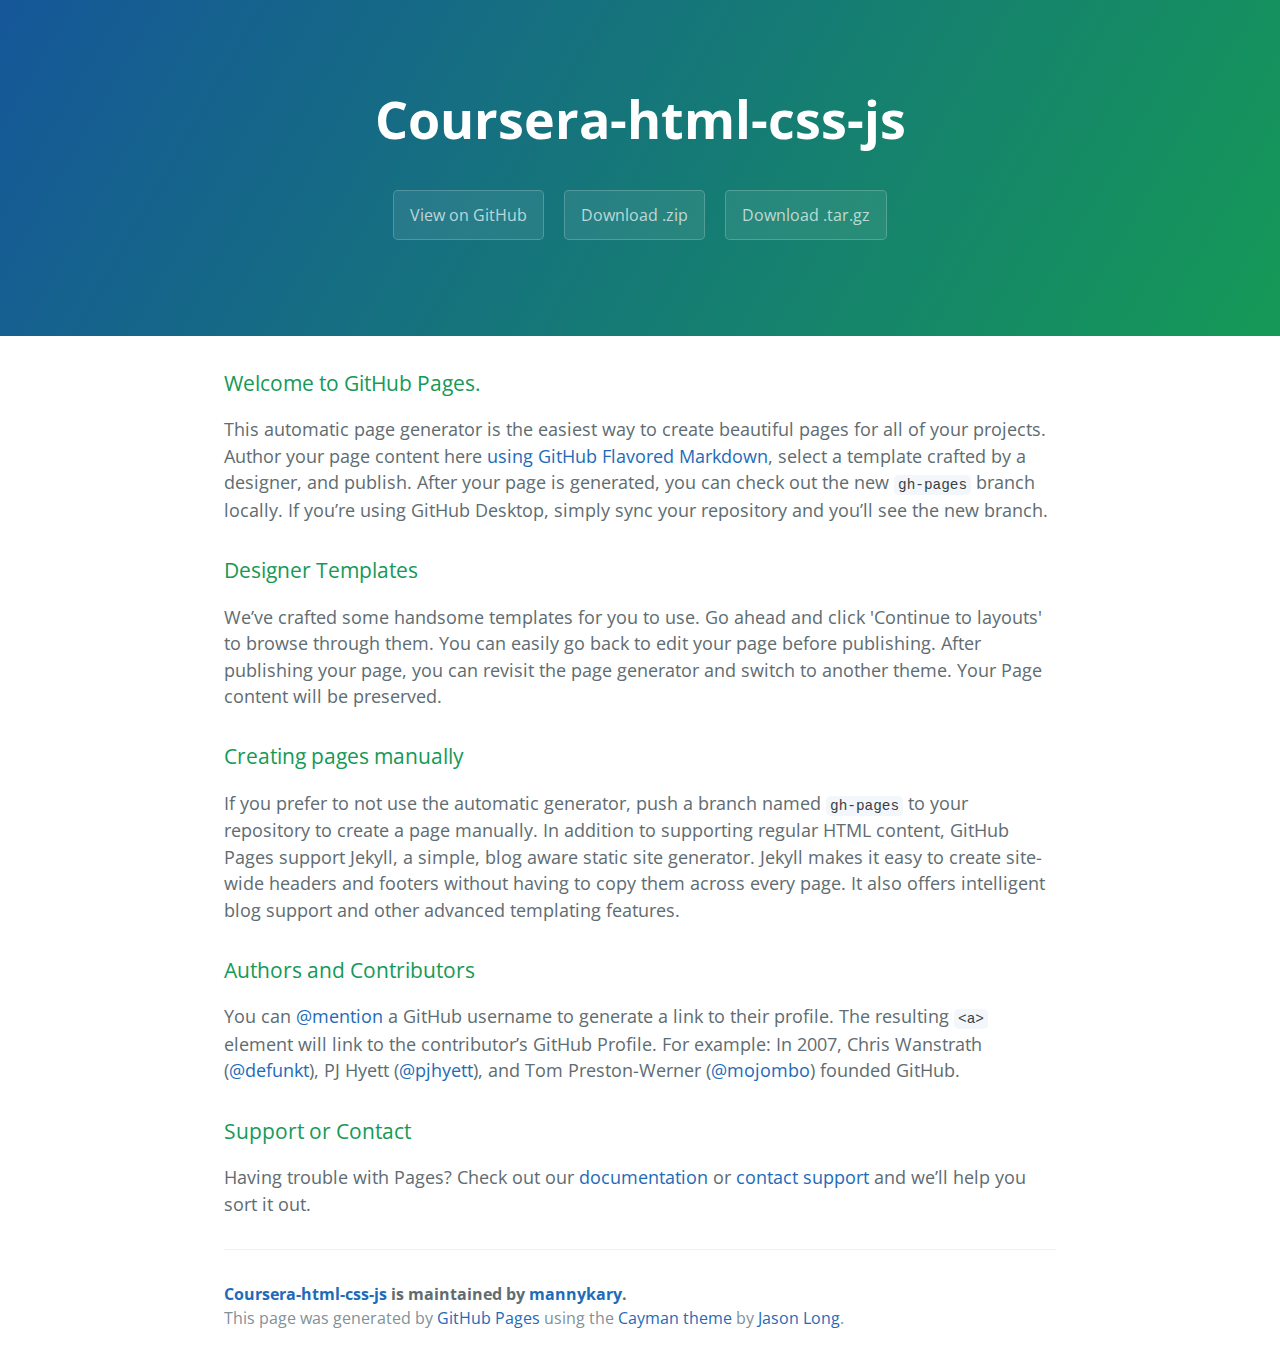
<file: index.html>
<!DOCTYPE html>
<html lang="en-us">
  <head>
    <meta charset="UTF-8">
    <title>Coursera-html-css-js by mannykary</title>
    <meta name="viewport" content="width=device-width, initial-scale=1">
    <link rel="stylesheet" type="text/css" href="stylesheets/normalize.css" media="screen">
    <link href='https://fonts.googleapis.com/css?family=Open+Sans:400,700' rel='stylesheet' type='text/css'>
    <link rel="stylesheet" type="text/css" href="stylesheets/stylesheet.css" media="screen">
    <link rel="stylesheet" type="text/css" href="stylesheets/github-light.css" media="screen">
  </head>
  <body>
    <section class="page-header">
      <h1 class="project-name">Coursera-html-css-js</h1>
      <h2 class="project-tagline"></h2>
      <a href="https://github.com/mannykary/coursera-html-css-js" class="btn">View on GitHub</a>
      <a href="https://github.com/mannykary/coursera-html-css-js/zipball/master" class="btn">Download .zip</a>
      <a href="https://github.com/mannykary/coursera-html-css-js/tarball/master" class="btn">Download .tar.gz</a>
    </section>

    <section class="main-content">
      <h3>
<a id="welcome-to-github-pages" class="anchor" href="#welcome-to-github-pages" aria-hidden="true"><span aria-hidden="true" class="octicon octicon-link"></span></a>Welcome to GitHub Pages.</h3>

<p>This automatic page generator is the easiest way to create beautiful pages for all of your projects. Author your page content here <a href="https://guides.github.com/features/mastering-markdown/">using GitHub Flavored Markdown</a>, select a template crafted by a designer, and publish. After your page is generated, you can check out the new <code>gh-pages</code> branch locally. If you’re using GitHub Desktop, simply sync your repository and you’ll see the new branch.</p>

<h3>
<a id="designer-templates" class="anchor" href="#designer-templates" aria-hidden="true"><span aria-hidden="true" class="octicon octicon-link"></span></a>Designer Templates</h3>

<p>We’ve crafted some handsome templates for you to use. Go ahead and click 'Continue to layouts' to browse through them. You can easily go back to edit your page before publishing. After publishing your page, you can revisit the page generator and switch to another theme. Your Page content will be preserved.</p>

<h3>
<a id="creating-pages-manually" class="anchor" href="#creating-pages-manually" aria-hidden="true"><span aria-hidden="true" class="octicon octicon-link"></span></a>Creating pages manually</h3>

<p>If you prefer to not use the automatic generator, push a branch named <code>gh-pages</code> to your repository to create a page manually. In addition to supporting regular HTML content, GitHub Pages support Jekyll, a simple, blog aware static site generator. Jekyll makes it easy to create site-wide headers and footers without having to copy them across every page. It also offers intelligent blog support and other advanced templating features.</p>

<h3>
<a id="authors-and-contributors" class="anchor" href="#authors-and-contributors" aria-hidden="true"><span aria-hidden="true" class="octicon octicon-link"></span></a>Authors and Contributors</h3>

<p>You can <a href="https://help.github.com/articles/basic-writing-and-formatting-syntax/#mentioning-users-and-teams" class="user-mention">@mention</a> a GitHub username to generate a link to their profile. The resulting <code>&lt;a&gt;</code> element will link to the contributor’s GitHub Profile. For example: In 2007, Chris Wanstrath (<a href="https://github.com/defunkt" class="user-mention">@defunkt</a>), PJ Hyett (<a href="https://github.com/pjhyett" class="user-mention">@pjhyett</a>), and Tom Preston-Werner (<a href="https://github.com/mojombo" class="user-mention">@mojombo</a>) founded GitHub.</p>

<h3>
<a id="support-or-contact" class="anchor" href="#support-or-contact" aria-hidden="true"><span aria-hidden="true" class="octicon octicon-link"></span></a>Support or Contact</h3>

<p>Having trouble with Pages? Check out our <a href="https://help.github.com/pages">documentation</a> or <a href="https://github.com/contact">contact support</a> and we’ll help you sort it out.</p>

      <footer class="site-footer">
        <span class="site-footer-owner"><a href="https://github.com/mannykary/coursera-html-css-js">Coursera-html-css-js</a> is maintained by <a href="https://github.com/mannykary">mannykary</a>.</span>

        <span class="site-footer-credits">This page was generated by <a href="https://pages.github.com">GitHub Pages</a> using the <a href="https://github.com/jasonlong/cayman-theme">Cayman theme</a> by <a href="https://twitter.com/jasonlong">Jason Long</a>.</span>
      </footer>

    </section>

  
  </body>
</html>
</file>
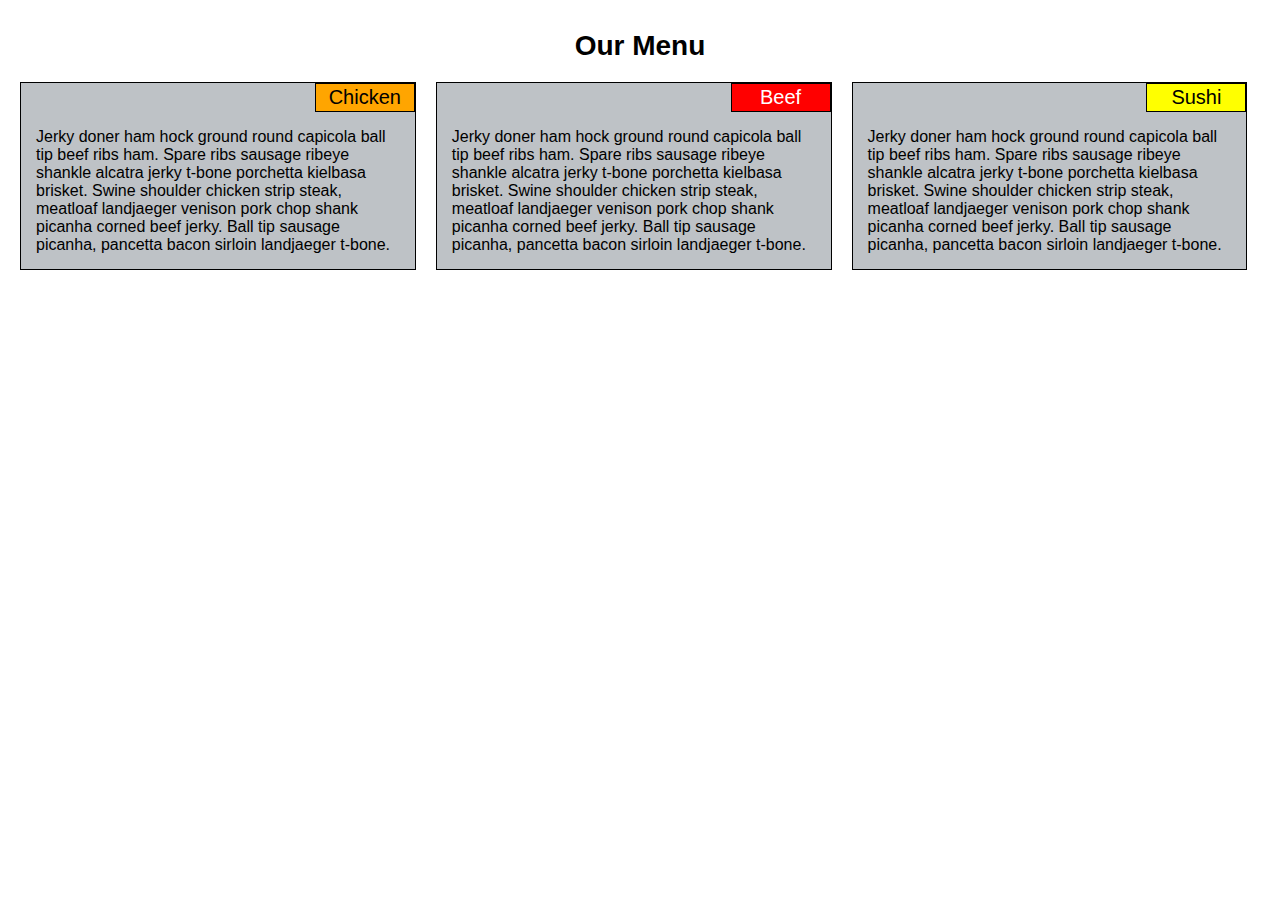
<file: module2-solution/index.html>
<!DOCTYPE html>
<html>
<head>
	<meta charset="utf-8">
	<meta name="viewport" content="width=device-width, initial-scale=1">
	<link rel="stylesheet" href="css/responsive.css">
	<title>Our Menu</title>
</head>
<body>
	<h1>Our Menu</h1>

	<div class="row">
		<div class="col-lg-4 col-md-6 col-sm-12">
			<div class="container">
				<div class="title" id="chicken">
					<span class="dark-text">Chicken</span>
				</div>
				<p>
					Jerky doner ham hock ground round capicola ball tip beef ribs ham. Spare ribs sausage ribeye shankle alcatra jerky t-bone porchetta kielbasa brisket. Swine shoulder chicken strip steak, meatloaf landjaeger venison pork chop shank picanha corned beef jerky. Ball tip sausage picanha, pancetta bacon sirloin landjaeger t-bone.
				</p>
			</div>
		</div>
		
		<div class="col-lg-4 col-md-6 col-sm-12">
			<div class="container">
				<div class="title" id="beef">
					<span class="light-text">Beef</span>
				</div>
				<p>
					Jerky doner ham hock ground round capicola ball tip beef ribs ham. Spare ribs sausage ribeye shankle alcatra jerky t-bone porchetta kielbasa brisket. Swine shoulder chicken strip steak, meatloaf landjaeger venison pork chop shank picanha corned beef jerky. Ball tip sausage picanha, pancetta bacon sirloin landjaeger t-bone.
				</p>
			</div>
		</div>
					<div class="col-lg-4 col-md-12 col-sm-12">
			<div class="container">
				<div class="title" id="sushi">
					<span class="dark-text">Sushi</span>
				</div>
				<p>
					Jerky doner ham hock ground round capicola ball tip beef ribs ham. Spare ribs sausage ribeye shankle alcatra jerky t-bone porchetta kielbasa brisket. Swine shoulder chicken strip steak, meatloaf landjaeger venison pork chop shank picanha corned beef jerky. Ball tip sausage picanha, pancetta bacon sirloin landjaeger t-bone.
				</p>
			</div>
		</div>
	</div>
</body>
</html>
</file>
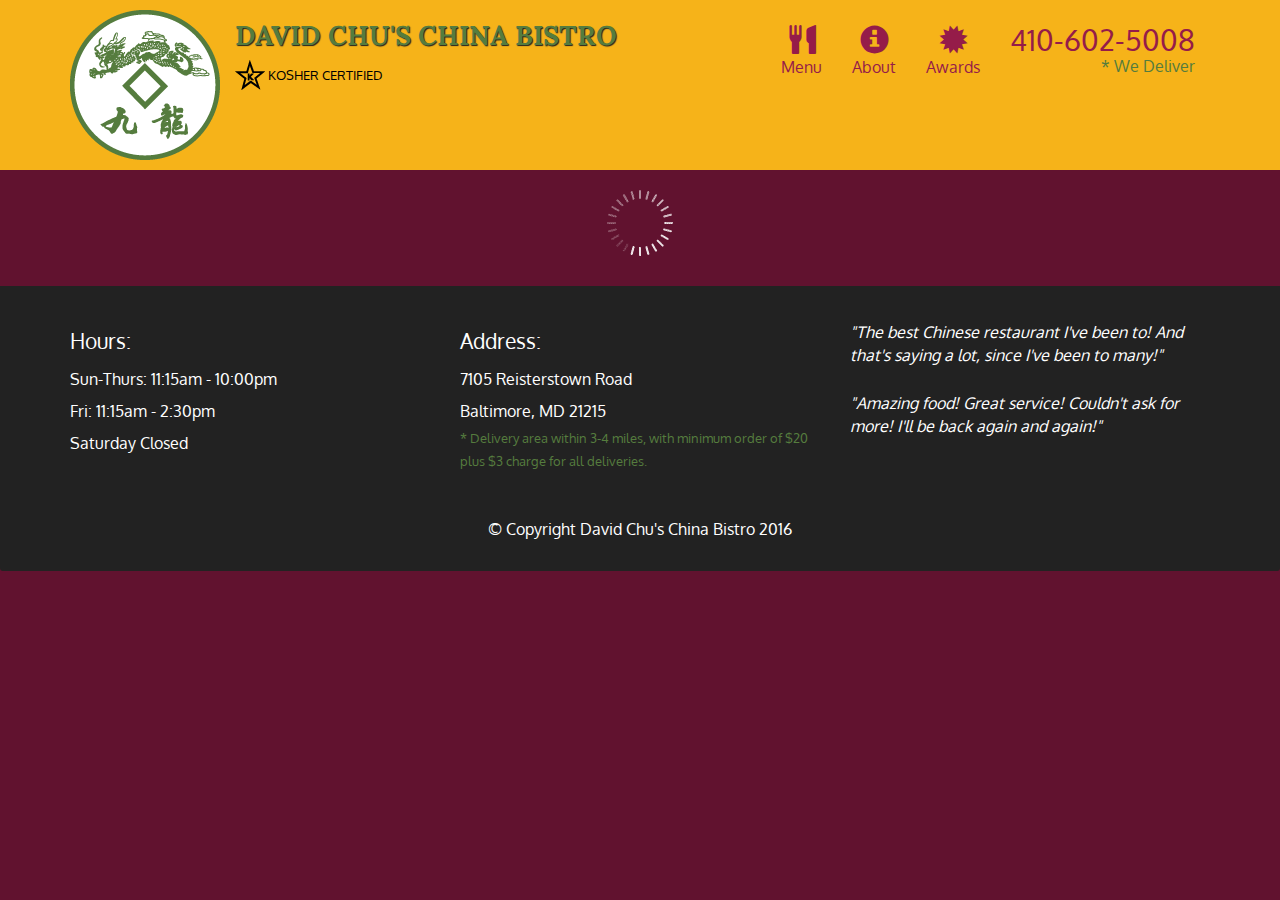
<file: module4-solution/index.html>
<!doctype html>
<html lang="en">
  <head>
    <meta charset="utf-8">
    <meta http-equiv="X-UA-Compatible" content="IE=edge">
    <meta name="viewport" content="width=device-width, initial-scale=1">
    <title>David Chu's China Bistro</title>
    <link rel="stylesheet" href="css/bootstrap.min.css">
    <link rel="stylesheet" href="css/styles.css">
    <link href='https://fonts.googleapis.com/css?family=Oxygen:400,300,700' rel='stylesheet' type='text/css'>
    <link href='https://fonts.googleapis.com/css?family=Lora' rel='stylesheet' type='text/css'>
  </head>
<body>
  <header>
    <nav id="header-nav" class="navbar navbar-default">
      <div class="container">
        <div class="navbar-header">
          <a href="index.html" class="pull-left visible-md visible-lg">
            <div id="logo-img" alt="Logo image"></div>
          </a>

          <div class="navbar-brand">
            <a href="index.html"><h1>David Chu's China Bistro</h1></a>
            <p>
              <img src="images/star-k-logo.png" alt="Kosher certification">
              <span>Kosher Certified</span>
            </p>
          </div>

          <button id="navbarToggle" type="button" class="navbar-toggle collapsed" data-toggle="collapse" data-target="#collapsable-nav" aria-expanded="false">
            <span class="sr-only">Toggle navigation</span>
            <span class="icon-bar"></span>
            <span class="icon-bar"></span>
            <span class="icon-bar"></span>
          </button>
        </div>
        
        <div id="collapsable-nav" class="collapse navbar-collapse">
           <ul id="nav-list" class="nav navbar-nav navbar-right">
            <li id="navHomeButton" class="visible-xs active">
              <a href="index.html">
                <span class="glyphicon glyphicon-home"></span> Home</a>
            </li>
            <li id="navMenuButton">
              <a href="#" onclick="$dc.loadMenuCategories();">
                <span class="glyphicon glyphicon-cutlery"></span><br class="hidden-xs"> Menu</a>
            </li>
            <li>
              <a href="#">
                <span class="glyphicon glyphicon-info-sign"></span><br class="hidden-xs"> About</a>
            </li>
            <li>
              <a href="#">
                <span class="glyphicon glyphicon-certificate"></span><br class="hidden-xs"> Awards</a>
            </li>
            <li id="phone" class="hidden-xs">
              <a href="tel:410-602-5008">
                <span>410-602-5008</span></a><div>* We Deliver</div>
            </li>
          </ul><!-- #nav-list -->
        </div><!-- .collapse .navbar-collapse -->
      </div><!-- .container -->
    </nav><!-- #header-nav -->
  </header>

  <div id="call-btn" class="visible-xs">
    <a class="btn" href="tel:410-602-5008">
    <span class="glyphicon glyphicon-earphone"></span>
    410-602-5008
    </a>
  </div>
  <div id="xs-deliver" class="text-center visible-xs">* We Deliver</div>

  <div id="main-content" class="container"></div>

  <footer class="panel-footer">
    <div class="container">
      <div class="row">
        <section id="hours" class="col-sm-4">
          <span>Hours:</span><br>
          Sun-Thurs: 11:15am - 10:00pm<br>
          Fri: 11:15am - 2:30pm<br>
          Saturday Closed
          <hr class="visible-xs">
        </section>
        <section id="address" class="col-sm-4">
          <span>Address:</span><br>
          7105 Reisterstown Road<br>
          Baltimore, MD 21215
          <p>* Delivery area within 3-4 miles, with minimum order of $20 plus $3 charge for all deliveries.</p>
          <hr class="visible-xs">
        </section>
        <section id="testimonials" class="col-sm-4">
          <p>"The best Chinese restaurant I've been to! And that's saying a lot, since I've been to many!"</p>
          <p>"Amazing food! Great service! Couldn't ask for more! I'll be back again and again!"</p>
        </section>
      </div>
      <div class="text-center">&copy; Copyright David Chu's China Bistro 2016</div>
    </div>
  </footer>

  <!-- jQuery (Bootstrap JS plugins depend on it) -->
  <script src="js/jquery-2.1.4.min.js"></script>
  <script src="js/bootstrap.min.js"></script>
  <script src="js/ajax-utils.js"></script>
  <script src="js/script.js"></script>
</body>
</html>
</file>
<file: stylesheets/stylesheet.css>
* {
  box-sizing: border-box; }

body {
  padding: 0;
  margin: 0;
  font-family: "Open Sans", "Helvetica Neue", Helvetica, Arial, sans-serif;
  font-size: 16px;
  line-height: 1.5;
  color: #606c71; }

a {
  color: #1e6bb8;
  text-decoration: none; }
  a:hover {
    text-decoration: underline; }

.btn {
  display: inline-block;
  margin-bottom: 1rem;
  color: rgba(255, 255, 255, 0.7);
  background-color: rgba(255, 255, 255, 0.08);
  border-color: rgba(255, 255, 255, 0.2);
  border-style: solid;
  border-width: 1px;
  border-radius: 0.3rem;
  transition: color 0.2s, background-color 0.2s, border-color 0.2s; }
  .btn + .btn {
    margin-left: 1rem; }

.btn:hover {
  color: rgba(255, 255, 255, 0.8);
  text-decoration: none;
  background-color: rgba(255, 255, 255, 0.2);
  border-color: rgba(255, 255, 255, 0.3); }

@media screen and (min-width: 64em) {
  .btn {
    padding: 0.75rem 1rem; } }

@media screen and (min-width: 42em) and (max-width: 64em) {
  .btn {
    padding: 0.6rem 0.9rem;
    font-size: 0.9rem; } }

@media screen and (max-width: 42em) {
  .btn {
    display: block;
    width: 100%;
    padding: 0.75rem;
    font-size: 0.9rem; }
    .btn + .btn {
      margin-top: 1rem;
      margin-left: 0; } }

.page-header {
  color: #fff;
  text-align: center;
  background-color: #159957;
  background-image: linear-gradient(120deg, #155799, #159957); }

@media screen and (min-width: 64em) {
  .page-header {
    padding: 5rem 6rem; } }

@media screen and (min-width: 42em) and (max-width: 64em) {
  .page-header {
    padding: 3rem 4rem; } }

@media screen and (max-width: 42em) {
  .page-header {
    padding: 2rem 1rem; } }

.project-name {
  margin-top: 0;
  margin-bottom: 0.1rem; }

@media screen and (min-width: 64em) {
  .project-name {
    font-size: 3.25rem; } }

@media screen and (min-width: 42em) and (max-width: 64em) {
  .project-name {
    font-size: 2.25rem; } }

@media screen and (max-width: 42em) {
  .project-name {
    font-size: 1.75rem; } }

.project-tagline {
  margin-bottom: 2rem;
  font-weight: normal;
  opacity: 0.7; }

@media screen and (min-width: 64em) {
  .project-tagline {
    font-size: 1.25rem; } }

@media screen and (min-width: 42em) and (max-width: 64em) {
  .project-tagline {
    font-size: 1.15rem; } }

@media screen and (max-width: 42em) {
  .project-tagline {
    font-size: 1rem; } }

.main-content :first-child {
  margin-top: 0; }
.main-content img {
  max-width: 100%; }
.main-content h1, .main-content h2, .main-content h3, .main-content h4, .main-content h5, .main-content h6 {
  margin-top: 2rem;
  margin-bottom: 1rem;
  font-weight: normal;
  color: #159957; }
.main-content p {
  margin-bottom: 1em; }
.main-content code {
  padding: 2px 4px;
  font-family: Consolas, "Liberation Mono", Menlo, Courier, monospace;
  font-size: 0.9rem;
  color: #383e41;
  background-color: #f3f6fa;
  border-radius: 0.3rem; }
.main-content pre {
  padding: 0.8rem;
  margin-top: 0;
  margin-bottom: 1rem;
  font: 1rem Consolas, "Liberation Mono", Menlo, Courier, monospace;
  color: #567482;
  word-wrap: normal;
  background-color: #f3f6fa;
  border: solid 1px #dce6f0;
  border-radius: 0.3rem; }
  .main-content pre > code {
    padding: 0;
    margin: 0;
    font-size: 0.9rem;
    color: #567482;
    word-break: normal;
    white-space: pre;
    background: transparent;
    border: 0; }
.main-content .highlight {
  margin-bottom: 1rem; }
  .main-content .highlight pre {
    margin-bottom: 0;
    word-break: normal; }
.main-content .highlight pre, .main-content pre {
  padding: 0.8rem;
  overflow: auto;
  font-size: 0.9rem;
  line-height: 1.45;
  border-radius: 0.3rem; }
.main-content pre code, .main-content pre tt {
  display: inline;
  max-width: initial;
  padding: 0;
  margin: 0;
  overflow: initial;
  line-height: inherit;
  word-wrap: normal;
  background-color: transparent;
  border: 0; }
  .main-content pre code:before, .main-content pre code:after, .main-content pre tt:before, .main-content pre tt:after {
    content: normal; }
.main-content ul, .main-content ol {
  margin-top: 0; }
.main-content blockquote {
  padding: 0 1rem;
  margin-left: 0;
  color: #819198;
  border-left: 0.3rem solid #dce6f0; }
  .main-content blockquote > :first-child {
    margin-top: 0; }
  .main-content blockquote > :last-child {
    margin-bottom: 0; }
.main-content table {
  display: block;
  width: 100%;
  overflow: auto;
  word-break: normal;
  word-break: keep-all; }
  .main-content table th {
    font-weight: bold; }
  .main-content table th, .main-content table td {
    padding: 0.5rem 1rem;
    border: 1px solid #e9ebec; }
.main-content dl {
  padding: 0; }
  .main-content dl dt {
    padding: 0;
    margin-top: 1rem;
    font-size: 1rem;
    font-weight: bold; }
  .main-content dl dd {
    padding: 0;
    margin-bottom: 1rem; }
.main-content hr {
  height: 2px;
  padding: 0;
  margin: 1rem 0;
  background-color: #eff0f1;
  border: 0; }

@media screen and (min-width: 64em) {
  .main-content {
    max-width: 64rem;
    padding: 2rem 6rem;
    margin: 0 auto;
    font-size: 1.1rem; } }

@media screen and (min-width: 42em) and (max-width: 64em) {
  .main-content {
    padding: 2rem 4rem;
    font-size: 1.1rem; } }

@media screen and (max-width: 42em) {
  .main-content {
    padding: 2rem 1rem;
    font-size: 1rem; } }

.site-footer {
  padding-top: 2rem;
  margin-top: 2rem;
  border-top: solid 1px #eff0f1; }

.site-footer-owner {
  display: block;
  font-weight: bold; }

.site-footer-credits {
  color: #819198; }

@media screen and (min-width: 64em) {
  .site-footer {
    font-size: 1rem; } }

@media screen and (min-width: 42em) and (max-width: 64em) {
  .site-footer {
    font-size: 1rem; } }

@media screen and (max-width: 42em) {
  .site-footer {
    font-size: 0.9rem; } }
</file>
<file: stylesheets/github-light.css>
/*
   Copyright 2014 GitHub Inc.

   Licensed under the Apache License, Version 2.0 (the "License");
   you may not use this file except in compliance with the License.
   You may obtain a copy of the License at

       http://www.apache.org/licenses/LICENSE-2.0

   Unless required by applicable law or agreed to in writing, software
   distributed under the License is distributed on an "AS IS" BASIS,
   WITHOUT WARRANTIES OR CONDITIONS OF ANY KIND, either express or implied.
   See the License for the specific language governing permissions and
   limitations under the License.

*/

.pl-c /* comment */ {
  color: #969896;
}

.pl-c1      /* constant, markup.raw, meta.diff.header, meta.module-reference, meta.property-name, support, support.constant, support.variable, variable.other.constant */,
.pl-s .pl-v /* string variable */ {
  color: #0086b3;
}

.pl-e  /* entity */,
.pl-en /* entity.name */ {
  color: #795da3;
}

.pl-s .pl-s1 /* string source */,
.pl-smi      /* storage.modifier.import, storage.modifier.package, storage.type.java, variable.other, variable.parameter.function */ {
  color: #333;
}

.pl-ent /* entity.name.tag */ {
  color: #63a35c;
}

.pl-k /* keyword, storage, storage.type */ {
  color: #a71d5d;
}

.pl-pds              /* punctuation.definition.string, string.regexp.character-class */,
.pl-s                /* string */,
.pl-s .pl-pse .pl-s1 /* string punctuation.section.embedded source */,
.pl-sr               /* string.regexp */,
.pl-sr .pl-cce       /* string.regexp constant.character.escape */,
.pl-sr .pl-sra       /* string.regexp string.regexp.arbitrary-repitition */,
.pl-sr .pl-sre       /* string.regexp source.ruby.embedded */ {
  color: #183691;
}

.pl-v /* variable */ {
  color: #ed6a43;
}

.pl-id /* invalid.deprecated */ {
  color: #b52a1d;
}

.pl-ii /* invalid.illegal */ {
  background-color: #b52a1d;
  color: #f8f8f8;
}

.pl-sr .pl-cce /* string.regexp constant.character.escape */ {
  color: #63a35c;
  font-weight: bold;
}

.pl-ml /* markup.list */ {
  color: #693a17;
}

.pl-mh        /* markup.heading */,
.pl-mh .pl-en /* markup.heading entity.name */,
.pl-ms        /* meta.separator */ {
  color: #1d3e81;
  font-weight: bold;
}

.pl-mq /* markup.quote */ {
  color: #008080;
}

.pl-mi /* markup.italic */ {
  color: #333;
  font-style: italic;
}

.pl-mb /* markup.bold */ {
  color: #333;
  font-weight: bold;
}

.pl-md /* markup.deleted, meta.diff.header.from-file */ {
  background-color: #ffecec;
  color: #bd2c00;
}

.pl-mi1 /* markup.inserted, meta.diff.header.to-file */ {
  background-color: #eaffea;
  color: #55a532;
}

.pl-mdr /* meta.diff.range */ {
  color: #795da3;
  font-weight: bold;
}

.pl-mo /* meta.output */ {
  color: #1d3e81;
}
</file>
<file: module2-solution/css/responsive.css>
* {
	box-sizing: border-box;
	margin: 0;
	padding: 0;
	font-family: 'Arial'
}

h1 {
	text-align: center;
	padding-top: 30px;
	font-size: 1.75em;
}
.row {
	padding: 10px;
}

.title {
	background-color: orange;
	position: absolute;
	top: 0;
	right: 0;
	border: 1px solid black;
	font-size: 1.25em;
}

#chicken {
	background-color: orange;
}

#beef {
	background-color: red;
}

#sushi {
	background-color: yellow;
}

#chicken, #beef, #sushi {
	width: 100px;
	text-align: center;
	padding: 2px;
}

.light-text {
	color: white;
}

.dark-text {
	color: black;
}

.container {
	background-color: #bec2c6	;
	position: relative;
	border: 1px solid black;
	padding: 15px;
	margin: 10px;
	padding-top: 45px;
}

/* Desktop devices */
@media (min-width: 992px) {
	.col-lg-1, .col-lg-2, .col-lg-3, .col-lg-4, .col-lg-5, .col-lg-6, .col-lg-7, .col-lg-8, .col-lg-9, .col-lg-10, .col-lg-11, .col-lg-12 {
		background-color: #fff;
		position: relative;
		float: left;
	}
	.col-lg-1 {
		width: 8.33%;
	}
	.col-lg-2 {
		width: 16.66%;
	}
	.col-lg-3 {
		width: 25%;
	}
	.col-lg-4 {
		width: 33%;
	}
	.col-lg-5 {
		width: 41.66%;
	}
	.col-lg-6 {
		width: 50%;
	}
	.col-lg-7 {
		width: 58.33%;
	}
	.col-lg-8 {
		width: 66.66%;
	}
	.col-lg-9 {
		width: 74.99%;
	}
	.col-lg-10 {
		width: 83.33%;
	}
	.col-lg-11 {
		width: 91.66%;
	}
	.col-lg-12 {
		width: 100%;
	}
}

/* Tablet devices */
@media (min-width: 768px) and (max-width: 991px) {
	.col-md-1, .col-md-2, .col-md-3, .col-md-4, .col-md-5, .col-md-6, .col-md-7, .col-md-8, .col-md-9, .col-md-10, .col-md-11, .col-md-12 {
		background-color: #fff;
		position: relative;
		float: left;
	}
	.col-md-1 {
		width: 8.33%;
	}
	.col-md-2 {
		width: 16.66%;
	}
	.col-md-3 {
		width: 25%;
	}
	.col-md-4 {
		width: 33%;
	}
	.col-md-5 {
		width: 41.66%;
	}
	.col-md-6 {
		width: 50%;
	}
	.col-md-7 {
		width: 58.33%;
	}
	.col-md-8 {
		width: 66.66%;
	}
	.col-md-9 {
		width: 74.99%;
	}
	.col-md-10 {
		width: 83.33%;
	}
	.col-md-11 {
		width: 91.66%;
	}
	.col-md-12 {
		width: 100%;
	}
}

/* Mobile devices */
@media (max-width: 767px) {
	.col-sm-1, .col-sm-2, .col-sm-3, .col-sm-4, .col-sm-5, .col-sm-6, .col-sm-7, .col-sm-8, .col-sm-9, .col-sm-10, .col-sm-11, .col-sm-12 {
		background-color: #fff;
		position: relative;
		float: left;
	}
	.col-sm-1 {
		width: 8.33%;
	}
	.col-sm-2 {
		width: 16.66%;
	}
	.col-sm-3 {
		width: 25%;
	}
	.col-sm-4 {
		width: 33%;
	}
	.col-sm-5 {
		width: 41.66%;
	}
	.col-sm-6 {
		width: 50%;
	}
	.col-sm-7 {
		width: 58.33%;
	}
	.col-sm-8 {
		width: 66.66%;
	}
	.col-sm-9 {
		width: 74.99%;
	}
	.col-sm-10 {
		width: 83.33%;
	}
	.col-sm-11 {
		width: 91.66%;
	}
	.col-sm-12 {
		width: 100%;
	}
}
</file>
<file: module4-solution/css/styles.css>
body {
  font-size: 16px;
  color: #fff;
  background-color: #61122f;
  font-family: 'Oxygen', sans-serif;
}

/** HEADER **/
#header-nav {
  background-color: #f6b319;
  border-radius: 0;
  border: 0;
}

#logo-img {
  background: url('../images/restaurant-logo_large.png') no-repeat;
  width: 150px;
  height: 150px;
  margin: 10px 15px 10px 0;
}

.navbar-brand {
  padding-top: 25px;
}
.navbar-brand h1 { /* Restaurant name */
  font-family: 'Lora', serif;
  color: #557c3e;
  font-size: 1.5em;
  text-transform: uppercase;
  font-weight: bold;
  text-shadow: 1px 1px 1px #222;
  margin-top: 0;
  margin-bottom: 0;
  line-height: .75;
}
.navbar-brand a:hover, .navbar-brand a:focus {
  text-decoration: none;
}
.navbar-brand p { /* Kosher cert */
  color: #000;
  text-transform: uppercase;
  font-size: .7em;
  margin-top: 15px;
}
.navbar-brand p span { /* Star-K */
  vertical-align: middle;
}

#nav-list {
  margin-top: 10px;
}
#nav-list a {
  color: #951C49;
  text-align: center;
}
#nav-list a:hover {
  background: #E7E7E7;
}
#nav-list a span {
  font-size: 1.8em;
}

#phone {
  margin-top: 5px;
}
#phone a { /* Phone number */
  text-align: right;
  padding-bottom: 0;
}
#phone div { /* We Deliver */
  color: #557c3e;
  text-align: right;
  padding-right: 15px;
}

.navbar-header button.navbar-toggle, .navbar-header .icon-bar {
  border: 1px solid #61122f;
}
.navbar-header button.navbar-toggle {
  clear: both;
  margin-top: -30px;
}
/* END HEADER */

/* FOOTER */
.panel-footer {
  margin-top: 30px;
  padding-top: 35px;
  padding-bottom: 30px;
  background-color: #222;
  border-top: 0;
}
.panel-footer div.row {
  margin-bottom: 35px;
}
#hours, #address {
  line-height: 2;
}
#hours > span, #address > span {
  font-size: 1.3em;
}
#address p {
  color: #557c3e;
  font-size: .8em;
  line-height: 1.8;
}
#testimonials {
  font-style: italic;
}
#testimonials p:nth-child(2) {
  margin-top: 25px;
}
/* END FOOTER */



/* HOME PAGE */
.container .jumbotron {
  box-shadow: 0 0 50px #3F0C1F;
  border: 2px solid #3F0C1F;
}

#menu-tile, #specials-tile, #map-tile {
  height: 250px;
  width: 100%;
  margin-bottom: 15px;
  position: relative;
  border: 2px solid #3F0C1F;
  overflow: hidden;
}
#menu-tile:hover, #specials-tile:hover, #map-tile:hover {
  box-shadow: 0 1px 5px 1px #cccccc;
}
#menu-tile {
  background: url('../images/menu-tile.jpg') no-repeat;
  background-position: center;
}
#specials-tile {
  background: url('../images/specials-tile.jpg') no-repeat;
  background-position: center;
}
#menu-tile span, #specials-tile span, #map-tile span {
  position: absolute;
  bottom: 0;
  right: 0;
  width: 100%;
  text-align: center;
  font-size: 1.6em;
  text-transform: uppercase;
  background-color: #000;
  color: #fff;
  opacity: .8;
}
/* END HOME PAGE */

/* MENU CATEGORIES PAGE */
.category-tile { 
  position: relative;
  border: 2px solid #3F0C1F;
  overflow: hidden;
  width: 200px;
  height: 200px;
  margin: 0 auto 15px;
}
.category-tile span {
  position: absolute;
  bottom: 0;
  right: 0;
  width: 100%;
  text-align: center;
  font-size: 1.2em;
  text-transform: uppercase;
  background-color: #000;
  color: #fff;
  opacity: .8;
}
.category-tile:hover {
  box-shadow: 0 1px 5px 1px #cccccc;
}

#menu-categories-title + div {
  margin-bottom: 50px;
}
/* END MENU CATEGORIES PAGE */

/* SINGLE CATEGORY PAGE */
.menu-item-tile {
  margin-bottom: 25px;
}
.menu-item-tile hr {
  width: 80%;
}
.menu-item-tile .menu-item-price {
  font-size: 1.1em;
  text-align: right;
  margin-top: -15px;
  margin-right: -15px;
}
.menu-item-tile .menu-item-price span {
  font-size: .6em;
}
.menu-item-photo {
  position: relative;
  border: 2px solid #3F0C1F; 
  overflow: hidden;
  padding: 0;
  margin-right: -15px;
  margin-left: auto;
  margin-bottom: 20px;
  max-width: 250px;
}
.menu-item-photo div {
  position: absolute;
  bottom: 0;
  right: 0;
  width: 80px;
  background-color: #557c3e;
  text-align: center;
}
.menu-item-description {
  padding-right: 30px;
}
h3.menu-item-title {
  margin: 0 0 10px;
}
.menu-item-details {
  font-size: .9em;
  font-style: italic;
}
/* END SINGLE CATEGORY PAGE */


/********** Large devices only **********/
@media (min-width: 1200px) {
  .container .jumbotron {
    background: url('../images/jumbotron_1200.jpg') no-repeat;
    height: 675px;
  }
}

/********** Medium devices only **********/
@media (min-width: 992px) and (max-width: 1199px) {
  /* Header */
  #logo-img {
    background: url('../images/restaurant-logo_medium.png') no-repeat;
    width: 100px;
    height: 100px;
    margin: 5px 5px 5px 0;
  }
  /* End Header */

  /* Home Page */
  .container .jumbotron {
    background: url('../images/jumbotron_992.jpg') no-repeat;
    height: 558px;
  }
  /* End Home Page */
}

/********** Small devices only **********/
@media (min-width: 768px) and (max-width: 991px) {
  /* Home Page */
  .container .jumbotron {
    background: url('../images/jumbotron_768.jpg') no-repeat;
    height: 432px;
  }
  /* End Home Page */
}

/********** Extra small devices only **********/
@media (max-width: 767px) {
  /* Header */
  .navbar-brand {
    padding-top: 10px;
    height: 80px;
  }
  .navbar-brand h1 { /* Restaurant name */
    padding-top: 10px;
    font-size: 5vw; /* 1vw = 1% of viewport width */
  }
  .navbar-brand p { /* Kosher cert */
    font-size: .6em;
    margin-top: 12px;
  }
  .navbar-brand p img { /* Star-K */
    height: 20px;
  }

  #collapsable-nav a { /* Collapsed nav menu text */
    font-size: 1.2em;
  }
  #collapsable-nav a span { /* Collapsed nav menu glyph */
    font-size: 1em;
    margin-right: 5px;
  }

  #call-btn > a {
    font-size: 1.5em;
    display: block;
    margin: 0 20px;
    padding: 10px;
    border: 2px solid #fff;
    background-color: #f6b319;
    color: #951c49;
  }
  #xs-deliver {
    margin-top: 5px;
    font-size: .7em;
    letter-spacing: .1em;
    text-transform: uppercase;
  }
  /* End Header */

  /* Footer */
  .panel-footer section {
    margin-bottom: 30px;
    text-align: center;
  }
  .panel-footer section:nth-child(3) {
    margin-bottom: 0; /* margin already exists on the whole row */
  }
  .panel-footer section hr {
    width: 50%;
  }
  /* End Footer */

  /* Home Page */
  .container .jumbotron {
    margin-top: 30px;
    padding: 0;
  }
  #menu-tile, #specials-tile {
    width: 360px;
    margin: 0 auto 15px;
  }

  .menu-item-photo {
    margin-right: auto;
  }
  .menu-item-tile .menu-item-price {
    text-align: center;
  }
  .menu-item-description {
    text-align: center;;
  }
}


/********** Super extra small devices Only :-) (e.g., iPhone 4) **********/
@media (max-width: 479px) {
  /* Header */
  .navbar-brand h1 { /* Restaurant name */
    padding-top: 5px;
    font-size: 6vw;
  }
  /* End Header */
  
  /* Home page */
  #menu-tile, #specials-tile {
    width: 280px;
    margin: 0 auto 15px;
  }

  .col-xxs-12 {
    position: relative;
    min-height: 1px;
    padding-right: 15px;
    padding-left: 15px;
    float: left;
    width: 100%;
  }
}
</file>
